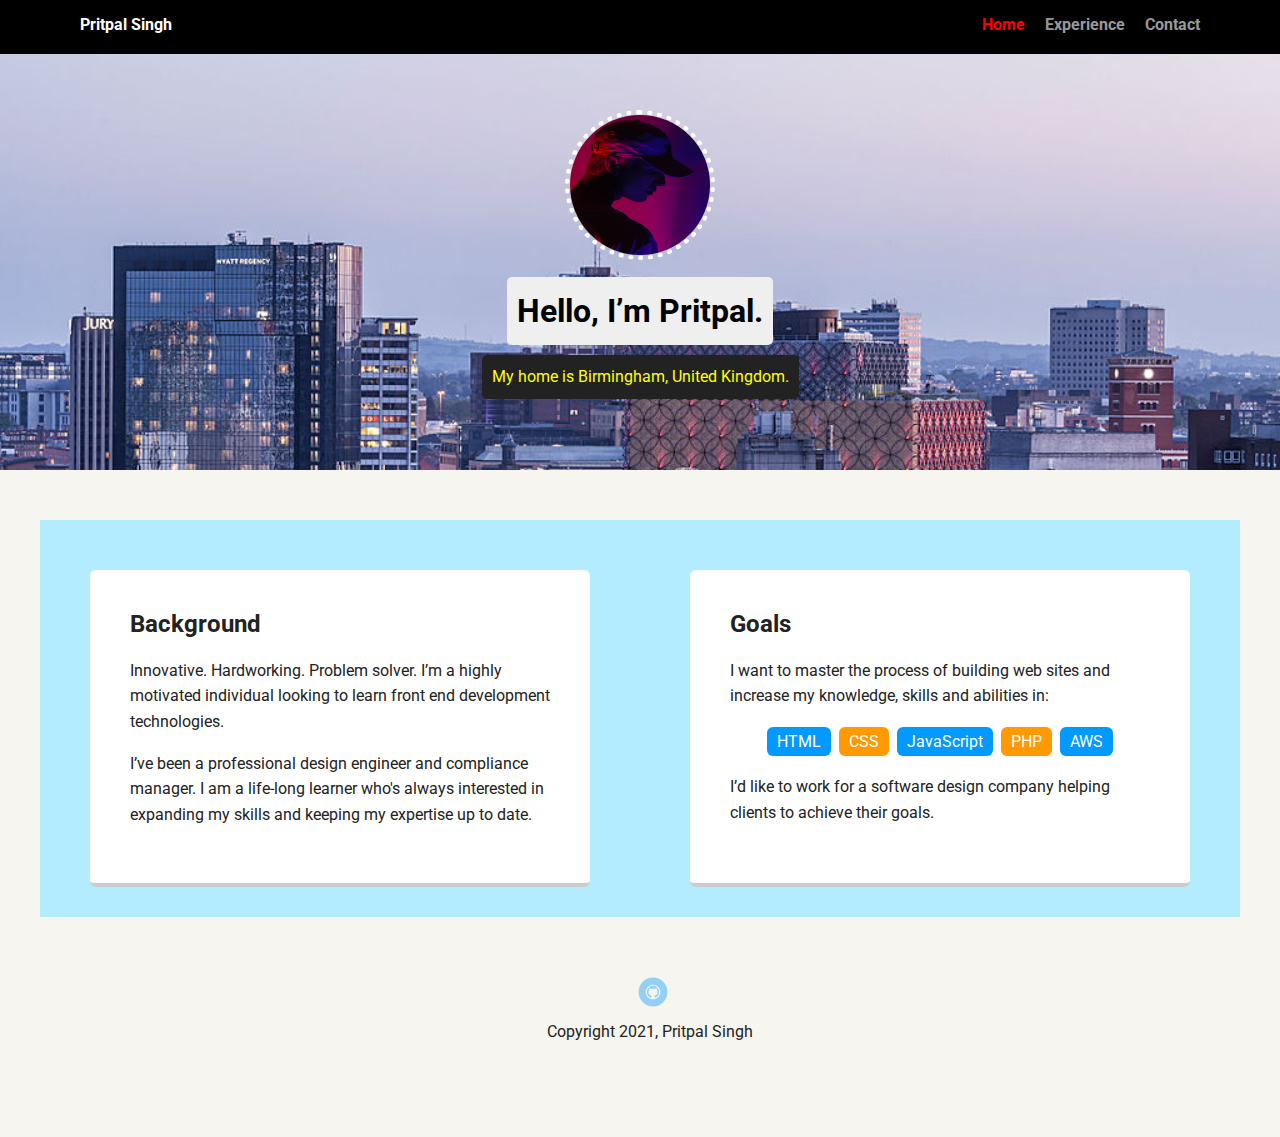
<file: index.html>
<!doctype html>
<html lang="en">
<head>
  <meta charset="utf-8">
  <title>Pritpal Singh's Profile</title>
  <meta name="viewport" content="width=device-width, initial-scale=1.0">
  <link rel="stylesheet" href="styles.css">
  <link href="https://fonts.googleapis.com/css?family=Muli%7CRoboto:400,300,500,700,900" rel="stylesheet"></head>
  <body>

    <nav class="main-nav">
        <ul class="nav">
          <li class="name">Pritpal Singh</li>
          <li><a href="#top" class="trigger">Home</a></li>
          <li><a href="experience.html">Experience</a></li>
          <li><a href="contact-me.html">Contact</a></li>
        </ul>
      </nav>

    <header>
      <img src="images/profile.jpg" alt="Pritpal`s side profile picture" class="profile-image">
      <h1 class="tag name">Hello, I’m Pritpal.</h1>
      <p class="tag location">My home is Birmingham, United Kingdom.</p>
    </header>

    <main class="flex">
      <section class="card">
        <h2>Background</h2>
        <p>Innovative. Hardworking. Problem solver. I’m a highly motivated individual looking to learn front end development technologies.</p>
        <p>I’ve been a professional design engineer and compliance manager. I am a life-long learner who's always interested in expanding my skills and keeping my expertise up to date.</p>
      </section> 

      <section class="card">
        <h2>Goals</h2>
        <p>I want to master the process of building web sites and increase my knowledge, skills and abilities in:</p>
        <ul class="skills">
          <li>HTML</li>
          <li>CSS</li>
          <li>JavaScript</li>
          <li>PHP</li>
          <li>AWS</li>
        </ul>
        <p>I’d like to work for a software design company helping clients to achieve their goals.</p>
      </section> 

    </main>
    <footer>
      <ul>
        <li><a href="https://github.com/pritpal97" class="social github" target="_blank">Github</a></li>
      </ul>
      <p class="copyright">Copyright 2021, Pritpal Singh</p>
    </footer>
  </body>
  </html>
</file>
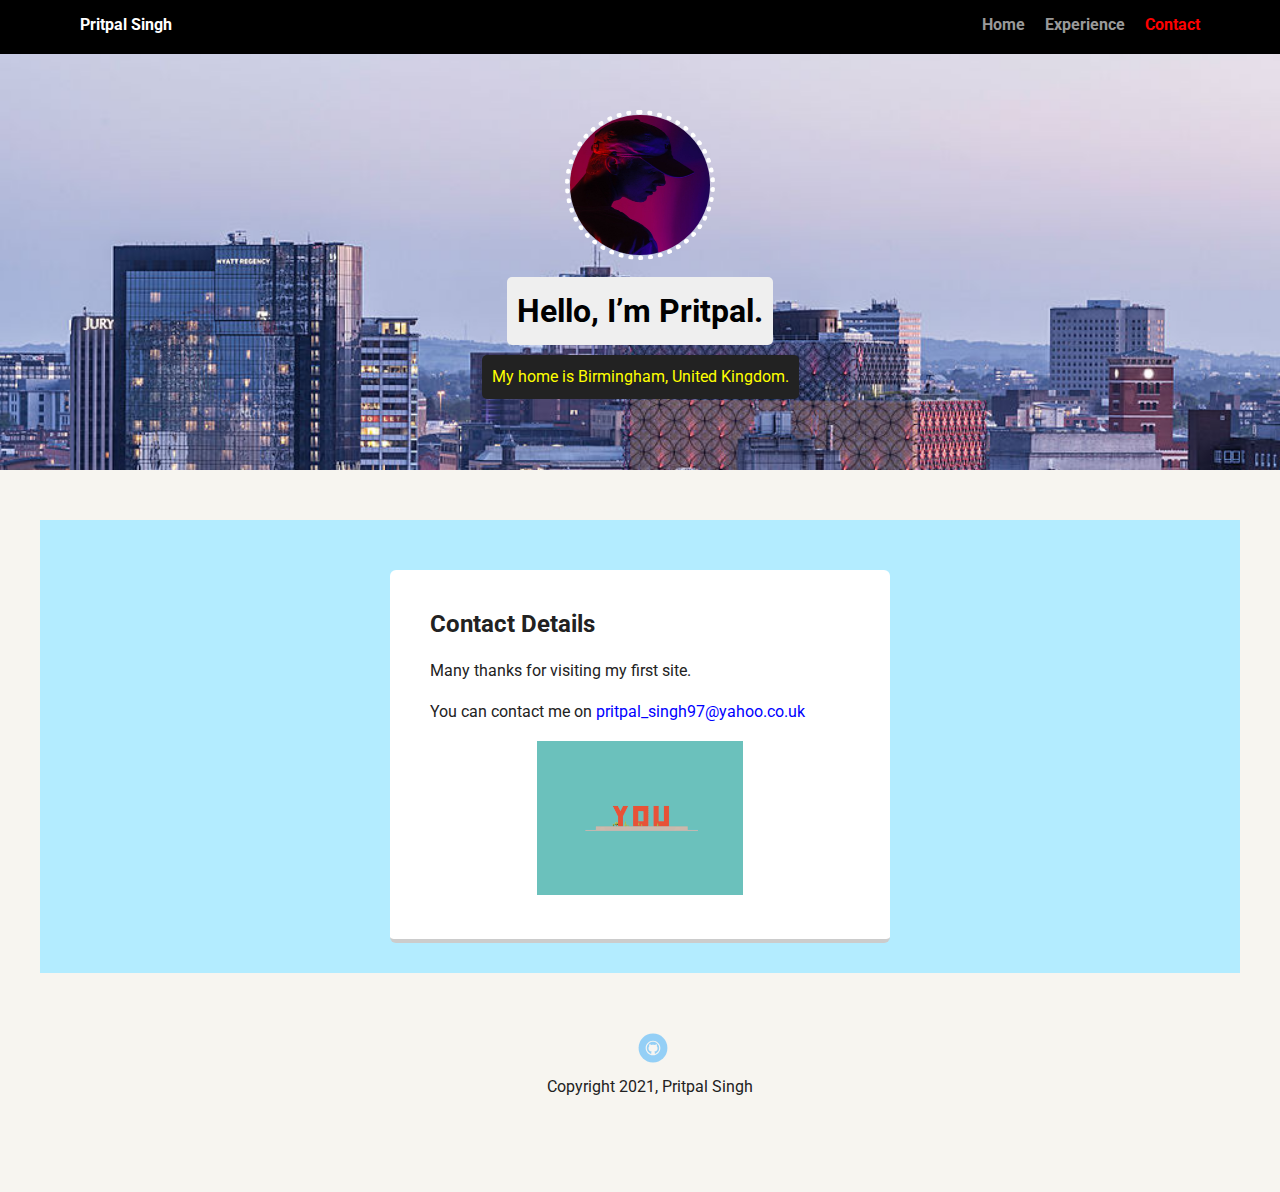
<file: contact-me.html>
<!doctype html>
<html lang="en">

<head>
    <meta charset="utf-8">
    <title>Pritpal Singh's Contact Info</title>
    <meta name="viewport" content="width=device-width, initial-scale=1.0">
    <link rel="stylesheet" href="styles.css">
    <link href="https://fonts.googleapis.com/css?family=Muli%7CRoboto:400,300,500,700,900" rel="stylesheet">
</head>

<body>

    <nav class="main-nav">
        <ul class="nav">
            <li class="name">Pritpal Singh</li>
            <li><a href="index.html">Home</a></li>
            <li><a href="experience.html">Experience</a></li>
            <li><a href="#top " class="trigger">Contact</a></li>
        </ul>
    </nav>

    <header>
        <img src="images/profile.jpg" alt="Pritpal`s side profile picture" class="profile-image">
        <h1 class="tag name">Hello, I’m Pritpal.</h1>
        <p class="tag location">My home is Birmingham, United Kingdom.</p>
    </header>

    <main class="flex">
        <section class="card">
            <h2>Contact Details</h2>
            <p>Many thanks for visiting my first site. </p>
            <p>You can contact me on <a href="mailto:pritpal_singh97@yahoo.co.uk" class="mailto">pritpal_singh97@yahoo.co.uk</a></p>
            <img src="images/thanks.gif" alt="Thank you animated gif file" class="animation">
        </section>

    </main>
    <footer>
        <ul>
            <li><a href="https://github.com/pritpal97" class="social github" target="_blank">Github</a></li>
        </ul>
        <p class="copyright">Copyright 2021, Pritpal Singh</p>
    </footer>
</body>

</html>
</file>
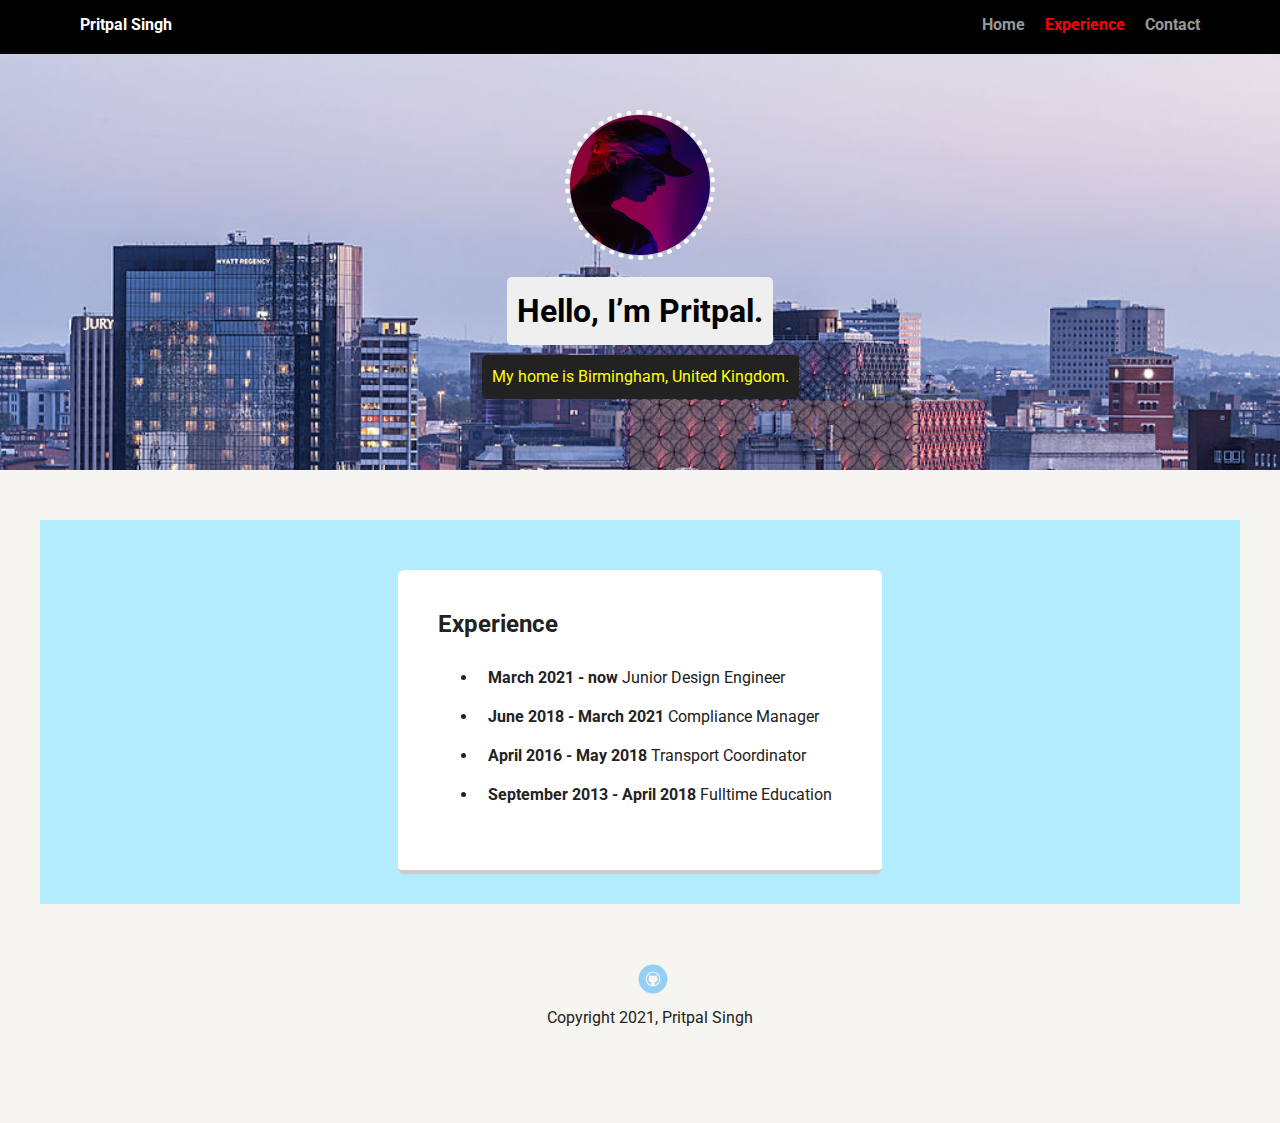
<file: experience.html>
<!doctype html>
<html lang="en">
<head>
  <meta charset="utf-8">
  <title>Pritpal Singh's Experience</title>
  <meta name="viewport" content="width=device-width, initial-scale=1.0">
  <link rel="stylesheet" href="styles.css">
  <link href="https://fonts.googleapis.com/css?family=Muli%7CRoboto:400,300,500,700,900" rel="stylesheet"></head>
  <body>

    <nav class="main-nav">
        <ul class="nav">
          <li class="name">Pritpal Singh</li>
          <li><a href="index.html">Home</a></li>
          <li><a href="#top" class="trigger">Experience</a></li>
          <li><a href="contact-me.html">Contact</a></li>
        </ul>
      </nav>

    <header>
      <img src="images/profile.jpg" alt="Pritpal`s side profile picture" class="profile-image">
      <h1 class="tag name">Hello, I’m Pritpal.</h1>
      <p class="tag location">My home is Birmingham, United Kingdom.</p>
    </header>

    <main class="flex">
      <section class="card">
        <h2>Experience</h2>
        <ul class="experience">
            <li><strong>March 2021 - now</strong> Junior Design Engineer</li>
            
            <li><strong>June 2018 - March 2021</strong> Compliance Manager</li>
            
            <li><strong>April 2016 - May 2018</strong> Transport Coordinator</li>
            
            <li><strong>September 2013 - April 2018</strong> Fulltime Education</li>

        </ul>
      </section> 

    </main>
    <footer>
      <ul>
        <li><a href="https://github.com/pritpal97" class="social github" target="_blank">Github</a></li>
      </ul>
      <p class="copyright">Copyright 2021, Pritpal Singh</p>
    </footer>
  </body>
  </html>
</file>
<file: styles.css>
/* Global Layout Set-up */
* { 
  box-sizing: border-box;
}
  
body {
  margin: 0;
  padding: 0;
  text-align: center;
  font-family: 'Roboto', sans-serif;
  color: #222;
  background: #f7f5f0;
}
/* Link Styles */

a {
  text-decoration: none;
  color: #999;
}
a:hover {
  color: #6633ff;
}

/* Section Styles */

.main-nav {
  width: 100%;
  background: black;
  min-height: 30px;
  padding: 10px;
  position: fixed;
  text-align: center;
}
.nav {
  display: flex;
  justify-content: space-around;
  font-weight: 700;
  list-style-type: none;
  margin: 0 auto;
  padding: 0;
}

.nav .name {
    display: block;
    margin-right: auto;
    color: white;
}
.nav li {
  padding: 5px 10px 10px 10px;
}
.nav a {
  transition: all .5s;
}
.nav a:hover {
  color: white
}

header {
  text-align: center;
  background: url('images/birmingham-city.jpg') no-repeat 0 50px ;
  background-size: cover;
  overflow: hidden;
  padding-top: 60px;
}
header {
  line-height: 1.5;
}
header .profile-image {
  margin-top: 50px;
  width: 150px;
  height: 150px;
  border-radius: 70%;
  border: 5px dotted white;
  transition: all .3s;
}
header .profile-image:hover {
  transform: scale(1.2) rotate(6deg);
}
.tag {
  background-color: #efefef;
  color: black;
  padding: 10px;
  border-radius: 5px;
  display: table;
  margin: 10px auto;
} 
.location {
  background-color: #222;
  color: yellow;
}
.card {
  margin: 30px;
  padding: 20px 40px 40px;
  max-width: 500px;
  text-align: left;
  background: #fff;
  border-bottom: 4px solid #ccc;
  border-radius: 6px;
  transition: all .5s;
}
.card:hover {
  border-color: #ff99ff;
}

ul.skills {
  padding: 0;
  text-align: center;
}

.skills li {
  border-radius: 6px;
  display: inline-block;
  background: #ff9904;
  color: white;
  padding: 5px 10px;
  margin: 2px;
}

.skills li:nth-child(odd) {
  background: #0399ff;
}

footer {
  width: 100%;
  min-height: 30px;
  padding: 20px 0 40px 20px;
}

footer .copyright {
  top: -8px;
  font-size: .75em;
}

footer ul {
  list-style-type: none;
  margin: 0;
  padding: 0;
}

footer ul li {
  display: inline-block;
}

a.social {
  display: inline-block;
  text-indent: -9999px;
  margin-left: 5px;
  width: 30px;
  height: 30px;
  background-size: 30px 30px;
  opacity: .4;
  transition: all .5s;
}

a.github {
  background-image: url(images/github.svg);
}
a.social:hover {
  opacity: 1;
}
.clearfix {
  clear: both;
}

/* Styles for larger screens */
@media screen and (min-width: 720px) {
  
  .flex {
      display: -ms-flexbox;      /* TWEENER - IE 10 */
      display: flex; 
      max-width: 1200px;
      -ms-flex-pack: distribute;
      justify-content: space-around;
      margin: 0 auto;
  }

  header {
    min-height: 470px;
    margin-bottom: 50px;
  }

  .nav {
    max-width: 1200px;
    padding: 0 30px;
  }



  main {
    padding-top: 20px;
    background-color: #b3ecff;
  }

  main p {
    line-height: 1.6em;
  }

  footer {
    font-size: 1.3em;
    max-width: 1200px;
    margin: 40px auto;
  }

}

.experience li{
  padding: 10px;
}

.mailto{
  color: blue;
}

.trigger{
  color: red;
}

.animation{
  max-width: 50%;
  max-height: 50%;
  display: block;
  margin-left: auto;
  margin-right: auto;
}
</file>
